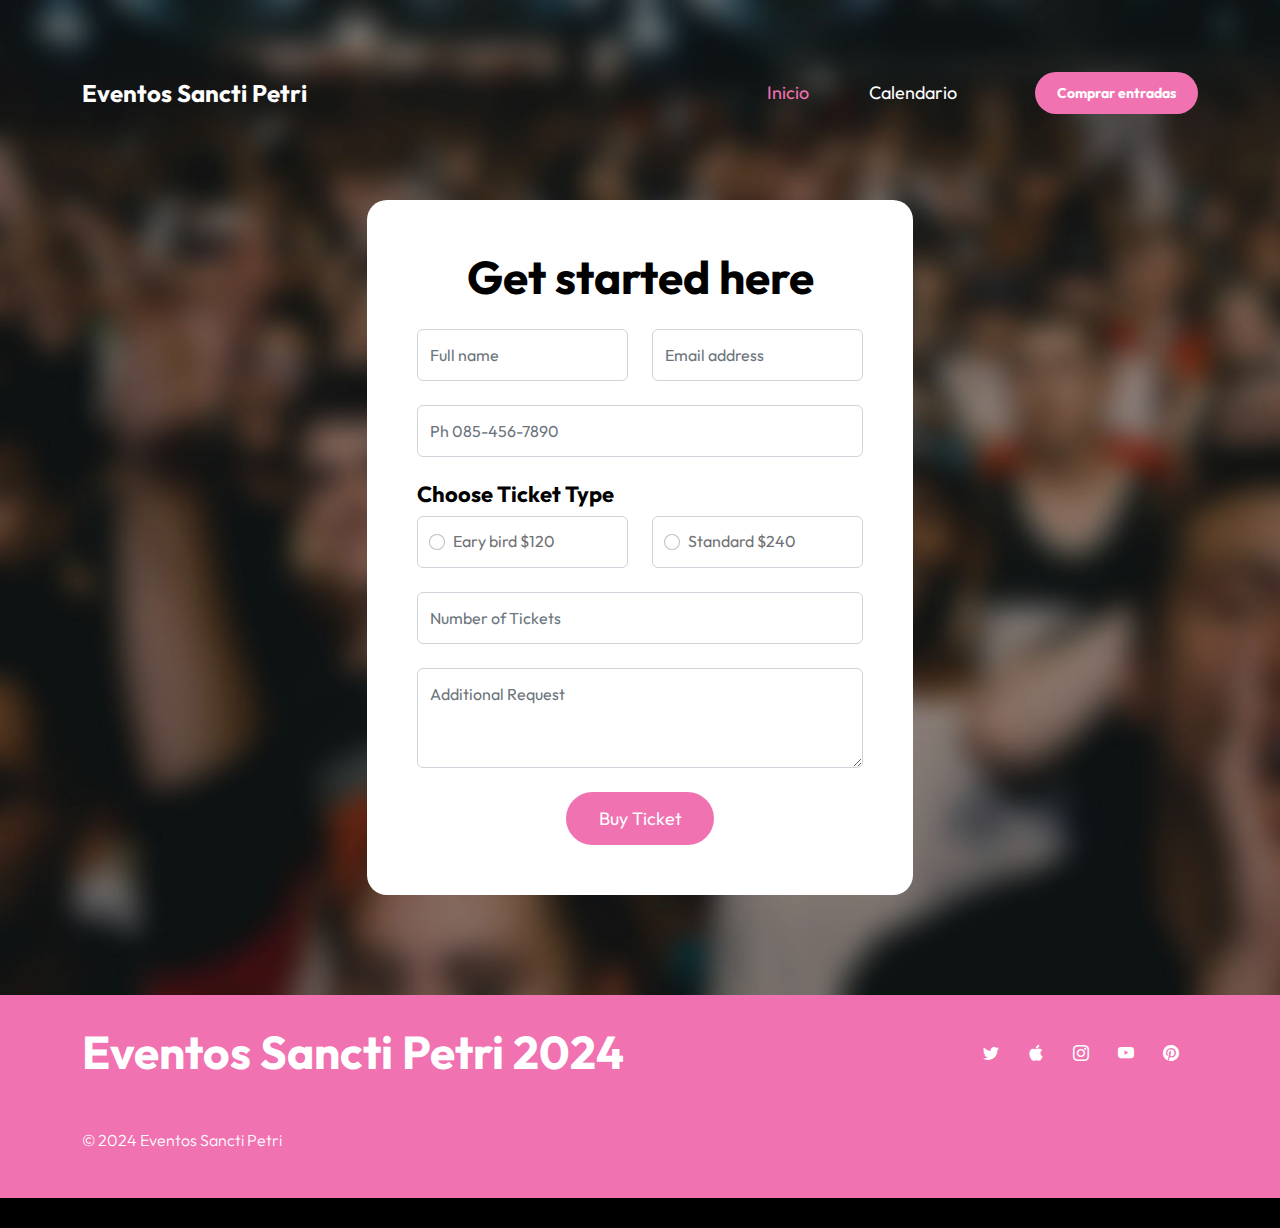
<file: ticket.html>
<!doctype html>
<html lang="en">

<head>
    <meta charset="utf-8">
    <meta name="viewport" content="width=device-width, initial-scale=1">

    <meta name="description" content="">
    <meta name="author" content="">

    <title>Eventos Sancti Petri</title>

    <!-- CSS FILES -->
    <link rel="preconnect" href="https://fonts.googleapis.com">

    <link rel="preconnect" href="https://fonts.gstatic.com" crossorigin>

    <link href="https://fonts.googleapis.com/css2?family=Outfit:wght@100;200;400;700&display=swap" rel="stylesheet">

    <link href="css/bootstrap.min.css" rel="stylesheet">

    <link href="css/bootstrap-icons.css" rel="stylesheet">

    <link href="css/templatemo-festava-live.css" rel="stylesheet">

    <!--

TemplateMo 583 Festava Live

https://templatemo.com/tm-583-festava-live

-->
</head>

<body>

    <main>

        <!-- <header class="site-header">
            <div class="container">
                <div class="row">

                    <div class="col-lg-12 col-12 d-flex flex-wrap">
                        <p class="d-flex me-4 mb-0">
                            <!-- <i class="bi-person custom-icon me-2"></i>
                            <strong class="text-dark">SUMMER 2024 | YOUR DREAMED SUMMER</strong>
                        </p>
                    </div>

                </div>
            </div>
        </header> -->


        <nav class="navbar navbar-expand-lg">
            <div class="container">
                <a class="navbar-brand" href="index.html">
                    Eventos Sancti Petri
                </a>

                <a href="ticket.html" class="btn custom-btn d-lg-none ms-auto me-4">Comprar entradas</a>

                <button class="navbar-toggler" type="button" data-bs-toggle="collapse" data-bs-target="#navbarNav"
                    aria-controls="navbarNav" aria-expanded="false" aria-label="Toggle navigation">
                    <span class="navbar-toggler-icon"></span>
                </button>

                <div class="collapse navbar-collapse" id="navbarNav">
                    <ul class="navbar-nav align-items-lg-center ms-auto me-lg-5">
                        <li class="nav-item">
                            <a class="nav-link click-scroll" href="#section_1">Inicio</a>
                        </li>

                        <!-- <li class="nav-item">
                            <a class="nav-link click-scroll" href="#section_2">About</a>
                        </li>
 
                        <li class="nav-item">
                            <a class="nav-link click-scroll" href="#section_3">Artists</a>
                        </li>-->

                        <li class="nav-item">
                            <a class="nav-link click-scroll" href="#section_4">Calendario</a>
                        </li>

                        <!-- <li class="nav-item">
                            <a class="nav-link click-scroll" href="#section_5">Pricing</a>
                        </li> -->

                        <!--<li class="nav-item">
                            <a class="nav-link click-scroll" href="#section_6">Contacto</a>
                        </li>-->
                    </ul>

                    <a href="ticket.html" class="btn custom-btn d-lg-block d-none">Comprar entradas</a>
                </div>
            </div>
        </nav>


        <section class="ticket-section section-padding">
            <div class="section-overlay"></div>

            <div class="container">
                <div class="row">

                    <div class="col-lg-6 col-10 mx-auto">
                        <form class="custom-form ticket-form mb-5 mb-lg-0" action="#" method="post" role="form">
                            <h2 class="text-center mb-4">Get started here</h2>

                            <div class="ticket-form-body">
                                <div class="row">
                                    <div class="col-lg-6 col-md-6 col-12">
                                        <input type="text" name="ticket-form-name" id="ticket-form-name"
                                            class="form-control" placeholder="Full name" required>
                                    </div>

                                    <div class="col-lg-6 col-md-6 col-12">
                                        <input type="email" name="ticket-form-email" id="ticket-form-email"
                                            pattern="[^ @]*@[^ @]*" class="form-control" placeholder="Email address"
                                            required>
                                    </div>
                                </div>

                                <input type="tel" class="form-control" name="ticket-form-phone"
                                    placeholder="Ph 085-456-7890" pattern="[0-9]{3}-[0-9]{3}-[0-9]{4}" required="">

                                <h6>Choose Ticket Type</h6>

                                <div class="row">
                                    <div class="col-lg-6 col-md-6 col-12">
                                        <div class="form-check form-control">
                                            <input class="form-check-input" type="radio" name="TicketForm"
                                                id="flexRadioDefault1">
                                            <label class="form-check-label" for="flexRadioDefault1">
                                                Eary bird $120
                                            </label>
                                        </div>
                                    </div>

                                    <div class="col-lg-6 col-md-6 col-12">
                                        <div class="form-check form-check-radio form-control">
                                            <input class="form-check-input" type="radio" name="TicketForm"
                                                id="flexRadioDefault2">
                                            <label class="form-check-label" for="flexRadioDefault2">
                                                Standard $240
                                            </label>
                                        </div>
                                    </div>
                                </div>

                                <input type="number" name="ticket-form-number" id="ticket-form-number"
                                    class="form-control" placeholder="Number of Tickets" required>

                                <textarea name="ticket-form-message" rows="3" class="form-control"
                                    id="ticket-form-message" placeholder="Additional Request"></textarea>

                                <div class="col-lg-4 col-md-10 col-8 mx-auto">
                                    <button type="submit" class="form-control">Buy Ticket</button>
                                </div>
                            </div>
                        </form>
                    </div>
                </div>
        </section>


    </main>


    <footer class="site-footer">
        <div class="site-footer-top">
            <div class="container">
                <div class="row">

                    <div class="col-lg-6 col-12">
                        <h2 class="text-white mb-lg-0">Eventos Sancti Petri 2024</h2>
                    </div>

                    <div class="col-lg-6 col-12 d-flex justify-content-lg-end align-items-center">
                        <ul class="social-icon d-flex justify-content-lg-end">
                            <li class="social-icon-item">
                                <a href="#" class="social-icon-link">
                                    <span class="bi-twitter"></span>
                                </a>
                            </li>

                            <li class="social-icon-item">
                                <a href="#" class="social-icon-link">
                                    <span class="bi-apple"></span>
                                </a>
                            </li>

                            <li class="social-icon-item">
                                <a href="#" class="social-icon-link">
                                    <span class="bi-instagram"></span>
                                </a>
                            </li>

                            <li class="social-icon-item">
                                <a href="#" class="social-icon-link">
                                    <span class="bi-youtube"></span>
                                </a>
                            </li>

                            <li class="social-icon-item">
                                <a href="#" class="social-icon-link">
                                    <span class="bi-pinterest"></span>
                                </a>
                            </li>
                        </ul>
                    </div>
                </div>
                <div class="row">
                    <div class="col-lg-3 col-12 mt-5">
                        <p class="copyright-text">&copy; 2024 Eventos Sancti Petri</p>
                    </div>
                </div>
            </div>
        </div>

        <!-- <div class="container">
            <div class="row">

                <div class="col-lg-6 col-12 mb-4 pb-2">
                    <h5 class="site-footer-title mb-3"></h5>

                    <ul class="site-footer-links">
                        <li class="site-footer-link-item">
                            <a href="#" class="site-footer-link">Inicio</a>
                        </li>

                        <li class="site-footer-link-item">
                            <a href="#" class="site-footer-link">Calendario</a>
                        </li>

                        <li class="site-footer-link-item">
                            <a href="#" class="site-footer-link">Contacto</a>
                        </li>
                    </ul>
                </div>

                <div class="col-lg-3 col-md-6 col-12 mb-4 mb-lg-0">
                    <h5 class="site-footer-title mb-3">Alguna pregunta?</h5>

                    <p class="text-white d-flex mb-1">
                        <a href="tel: 090-080-0760" class="site-footer-link">
                            090-080-0760
                        </a>
                    </p>

                    <!-- <p class="text-white d-flex">
                        <a href="mailto:hello@company.com" class="site-footer-link">
                            hello@company.com
                        </a>
                    </p> 
                </div>

                <div class="col-lg-3 col-md-6 col-11 mb-4 mb-lg-0 mb-md-0">
                    <h5 class="site-footer-title mb-3">Ubicación</h5>

                    <p class="text-white d-flex mt-3 mb-2">
                        Sancti Petri</p>

                    <!-- <a class="link-fx-1 color-contrast-higher mt-3" href="#">
                        <span>Our Maps</span>
                        <svg class="icon" viewBox="0 0 32 32" aria-hidden="true">
                            <g fill="none" stroke="currentColor" stroke-linecap="round" stroke-linejoin="round">
                                <circle cx="16" cy="16" r="15.5"></circle>
                                <line x1="10" y1="18" x2="16" y2="12"></line>
                                <line x1="16" y1="12" x2="22" y2="18"></line>
                            </g>
                        </svg>
                    </a> 
                </div>
            </div>
        </div>

        <div class="site-footer-bottom">
            <div class="container">
                <div class="row">

                    <div class="col-lg-3 col-12 mt-5">
                        <p class="copyright-text">&copy; 2024 Eventos Sancti Petri</p>
                    </div>
<!-- 
                    <div class="col-lg-8 col-12 mt-lg-5">
                        <ul class="site-footer-links">
                            <li class="site-footer-link-item">
                                <a href="#" class="site-footer-link">Terminos &amp; Condiciones</a>
                            </li>

                            <li class="site-footer-link-item">
                                <a href="#" class="site-footer-link">Politica de privacidad</a>
                            </li>
                        </ul>
                    </div>
                </div>
            </div>
        </div>
    </footer> -->

    <!--

T e m p l a t e M o

-->

    <!-- JAVASCRIPT FILES -->
    <script src="js/jquery.min.js"></script>
    <script src="js/bootstrap.min.js"></script>
    <script src="js/jquery.sticky.js"></script>
    <script src="js/click-scroll.js"></script>
    <script src="js/custom.js"></script>

</body>

</html>
</file>
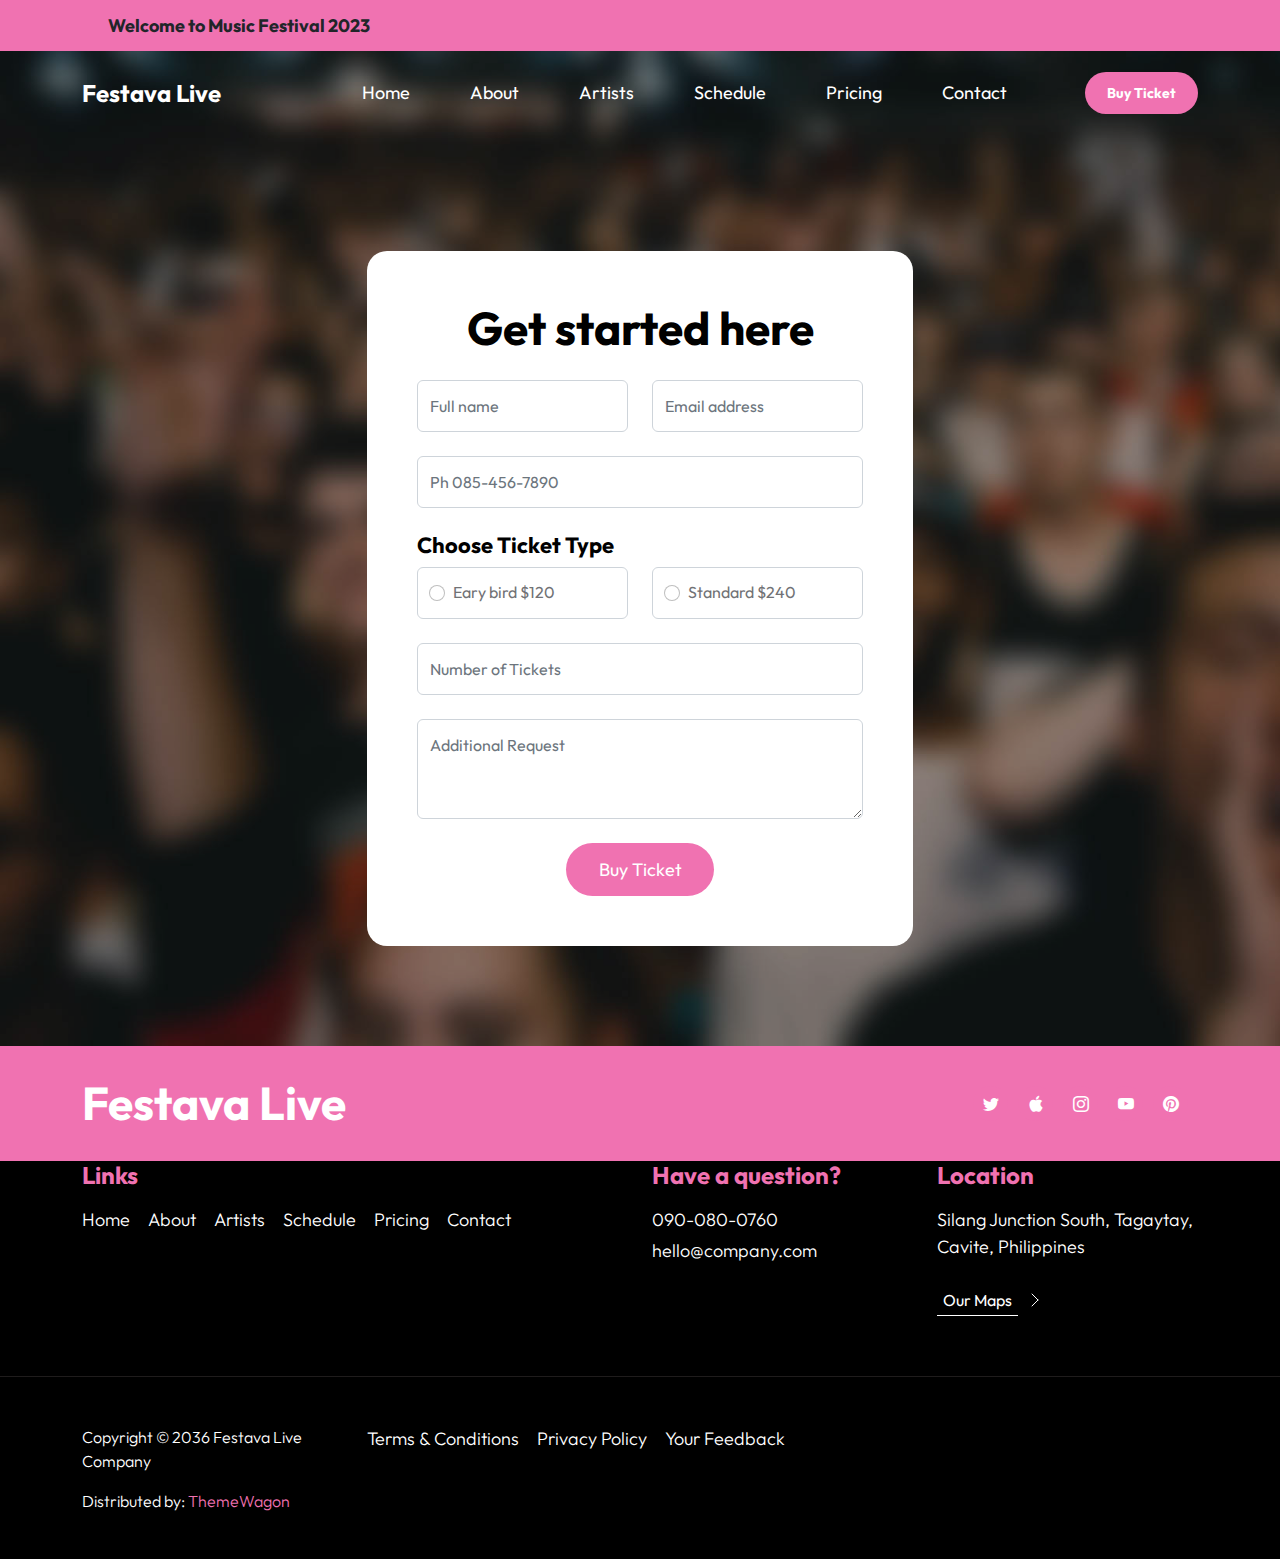
<file: ticket2.html>
<!doctype html>
<html lang="en">

<head>
    <meta charset="utf-8">
    <meta name="viewport" content="width=device-width, initial-scale=1">

    <meta name="description" content="">
    <meta name="author" content="">

    <title>Festava Live - Ticket HTML Form</title>

    <!-- CSS FILES -->
    <link rel="preconnect" href="https://fonts.googleapis.com">

    <link rel="preconnect" href="https://fonts.gstatic.com" crossorigin>

    <link href="https://fonts.googleapis.com/css2?family=Outfit:wght@100;200;400;700&display=swap" rel="stylesheet">

    <link href="css/bootstrap.min.css" rel="stylesheet">

    <link href="css/bootstrap-icons.css" rel="stylesheet">

    <link href="css/templatemo-festava-live.css" rel="stylesheet">
    <!--

TemplateMo 583 Festava Live

https://templatemo.com/tm-583-festava-live

-->

</head>

<body>

    <main>

        <header class="site-header">
            <div class="container">
                <div class="row">

                    <div class="col-lg-12 col-12 d-flex flex-wrap">
                        <p class="d-flex me-4 mb-0">
                            <i class="bi-person custom-icon me-2"></i>
                            <strong class="text-dark">Welcome to Music Festival 2023</strong>
                        </p>
                    </div>

                </div>
            </div>
        </header>


        <nav class="navbar navbar-expand-lg">
            <div class="container">
                <a class="navbar-brand" href="index.html">
                    Festava Live
                </a>

                <a href="ticket.html" class="btn custom-btn d-lg-none ms-auto me-4">Buy Ticket</a>

                <button class="navbar-toggler" type="button" data-bs-toggle="collapse" data-bs-target="#navbarNav"
                    aria-controls="navbarNav" aria-expanded="false" aria-label="Toggle navigation">
                    <span class="navbar-toggler-icon"></span>
                </button>

                <div class="collapse navbar-collapse" id="navbarNav">
                    <ul class="navbar-nav align-items-lg-center ms-auto me-lg-5">
                        <li class="nav-item">
                            <a class="nav-link click-scroll" href="index.html#section_1">Home</a>
                        </li>

                        <li class="nav-item">
                            <a class="nav-link click-scroll" href="index.html#section_2">About</a>
                        </li>

                        <li class="nav-item">
                            <a class="nav-link click-scroll" href="index.html#section_3">Artists</a>
                        </li>

                        <li class="nav-item">
                            <a class="nav-link click-scroll" href="index.html#section_4">Schedule</a>
                        </li>

                        <li class="nav-item">
                            <a class="nav-link click-scroll" href="index.html#section_5">Pricing</a>
                        </li>

                        <li class="nav-item">
                            <a class="nav-link click-scroll" href="index.html#section_6">Contact</a>
                        </li>
                    </ul>

                    <a href="ticket.html" class="btn custom-btn d-lg-block d-none">Buy Ticket</a>
                </div>
            </div>
        </nav>


        <section class="ticket-section section-padding">
            <div class="section-overlay"></div>

            <div class="container">
                <div class="row">

                    <div class="col-lg-6 col-10 mx-auto">
                        <form class="custom-form ticket-form mb-5 mb-lg-0" action="#" method="post" role="form">
                            <h2 class="text-center mb-4">Get started here</h2>

                            <div class="ticket-form-body">
                                <div class="row">
                                    <div class="col-lg-6 col-md-6 col-12">
                                        <input type="text" name="ticket-form-name" id="ticket-form-name"
                                            class="form-control" placeholder="Full name" required>
                                    </div>

                                    <div class="col-lg-6 col-md-6 col-12">
                                        <input type="email" name="ticket-form-email" id="ticket-form-email"
                                            pattern="[^ @]*@[^ @]*" class="form-control" placeholder="Email address"
                                            required>
                                    </div>
                                </div>

                                <input type="tel" class="form-control" name="ticket-form-phone"
                                    placeholder="Ph 085-456-7890" pattern="[0-9]{3}-[0-9]{3}-[0-9]{4}" required="">

                                <h6>Choose Ticket Type</h6>

                                <div class="row">
                                    <div class="col-lg-6 col-md-6 col-12">
                                        <div class="form-check form-control">
                                            <input class="form-check-input" type="radio" name="TicketForm"
                                                id="flexRadioDefault1">
                                            <label class="form-check-label" for="flexRadioDefault1">
                                                Eary bird $120
                                            </label>
                                        </div>
                                    </div>

                                    <div class="col-lg-6 col-md-6 col-12">
                                        <div class="form-check form-check-radio form-control">
                                            <input class="form-check-input" type="radio" name="TicketForm"
                                                id="flexRadioDefault2">
                                            <label class="form-check-label" for="flexRadioDefault2">
                                                Standard $240
                                            </label>
                                        </div>
                                    </div>
                                </div>

                                <input type="number" name="ticket-form-number" id="ticket-form-number"
                                    class="form-control" placeholder="Number of Tickets" required>

                                <textarea name="ticket-form-message" rows="3" class="form-control"
                                    id="ticket-form-message" placeholder="Additional Request"></textarea>

                                <div class="col-lg-4 col-md-10 col-8 mx-auto">
                                    <button type="submit" class="form-control">Buy Ticket</button>
                                </div>
                            </div>
                        </form>
                    </div>
                </div>
        </section>
    </main>


    <footer class="site-footer">
        <div class="site-footer-top">
            <div class="container">
                <div class="row">

                    <div class="col-lg-6 col-12">
                        <h2 class="text-white mb-lg-0">Festava Live</h2>
                    </div>

                    <div class="col-lg-6 col-12 d-flex justify-content-lg-end align-items-center">
                        <ul class="social-icon d-flex justify-content-lg-end">
                            <li class="social-icon-item">
                                <a href="#" class="social-icon-link">
                                    <span class="bi-twitter"></span>
                                </a>
                            </li>

                            <li class="social-icon-item">
                                <a href="#" class="social-icon-link">
                                    <span class="bi-apple"></span>
                                </a>
                            </li>

                            <li class="social-icon-item">
                                <a href="#" class="social-icon-link">
                                    <span class="bi-instagram"></span>
                                </a>
                            </li>

                            <li class="social-icon-item">
                                <a href="#" class="social-icon-link">
                                    <span class="bi-youtube"></span>
                                </a>
                            </li>

                            <li class="social-icon-item">
                                <a href="#" class="social-icon-link">
                                    <span class="bi-pinterest"></span>
                                </a>
                            </li>
                        </ul>
                    </div>
                </div>
            </div>
        </div>

        <div class="container">
            <div class="row">

                <div class="col-lg-6 col-12 mb-4 pb-2">
                    <h5 class="site-footer-title mb-3">Links</h5>

                    <ul class="site-footer-links">
                        <li class="site-footer-link-item">
                            <a href="#" class="site-footer-link">Home</a>
                        </li>

                        <li class="site-footer-link-item">
                            <a href="#" class="site-footer-link">About</a>
                        </li>

                        <li class="site-footer-link-item">
                            <a href="#" class="site-footer-link">Artists</a>
                        </li>

                        <li class="site-footer-link-item">
                            <a href="#" class="site-footer-link">Schedule</a>
                        </li>

                        <li class="site-footer-link-item">
                            <a href="#" class="site-footer-link">Pricing</a>
                        </li>

                        <li class="site-footer-link-item">
                            <a href="#" class="site-footer-link">Contact</a>
                        </li>
                    </ul>
                </div>

                <div class="col-lg-3 col-md-6 col-12 mb-4 mb-lg-0">
                    <h5 class="site-footer-title mb-3">Have a question?</h5>

                    <p class="text-white d-flex mb-1">
                        <a href="tel: 090-080-0760" class="site-footer-link">
                            090-080-0760
                        </a>
                    </p>

                    <p class="text-white d-flex">
                        <a href="mailto:hello@company.com" class="site-footer-link">
                            hello@company.com
                        </a>
                    </p>
                </div>

                <div class="col-lg-3 col-md-6 col-11 mb-4 mb-lg-0 mb-md-0">
                    <h5 class="site-footer-title mb-3">Location</h5>

                    <p class="text-white d-flex mt-3 mb-2">
                        Silang Junction South, Tagaytay, Cavite, Philippines</p>

                    <a class="link-fx-1 color-contrast-higher mt-3" href="#">
                        <span>Our Maps</span>
                        <svg class="icon" viewBox="0 0 32 32" aria-hidden="true">
                            <g fill="none" stroke="currentColor" stroke-linecap="round" stroke-linejoin="round">
                                <circle cx="16" cy="16" r="15.5"></circle>
                                <line x1="10" y1="18" x2="16" y2="12"></line>
                                <line x1="16" y1="12" x2="22" y2="18"></line>
                            </g>
                        </svg>
                    </a>
                </div>
            </div>
        </div>

        <div class="site-footer-bottom">
            <div class="container">
                <div class="row">

                    <div class="col-lg-3 col-12 mt-5">
                        <p class="copyright-text">Copyright © 2036 Festava Live Company</p>
                        <p class="copyright-text">Distributed by: <a href="https://themewagon.com">ThemeWagon</a></p>
                    </div>

                    <div class="col-lg-8 col-12 mt-lg-5">
                        <ul class="site-footer-links">
                            <li class="site-footer-link-item">
                                <a href="#" class="site-footer-link">Terms &amp; Conditions</a>
                            </li>

                            <li class="site-footer-link-item">
                                <a href="#" class="site-footer-link">Privacy Policy</a>
                            </li>

                            <li class="site-footer-link-item">
                                <a href="#" class="site-footer-link">Your Feedback</a>
                            </li>
                        </ul>
                    </div>
                </div>
            </div>
        </div>
    </footer>

    <!--

T e m p l a t e M o

-->
    <!-- JAVASCRIPT FILES -->
    <script src="js/jquery.min.js"></script>
    <script src="js/bootstrap.min.js"></script>
    <script src="js/jquery.sticky.js"></script>
    <script src="js/custom.js"></script>

</body>

</html>
</file>
<file: css/templatemo-festava-live.css>
/*

TemplateMo 583 Festava Live

https://templatemo.com/tm-583-festava-live

*/

/*---------------------------------------
  CUSTOM PROPERTIES ( VARIABLES )             
-----------------------------------------*/
:root {
  --white-color: #ffffff;
  --primary-color: #f072b1;
  --secondary-color: #f072b1;
  --section-bg-color: #f0f8ff;
  --custom-btn-bg-color: #f072b1;
  --custom-btn-bg-hover-color: #c01f27;
  --dark-color: #000000;
  --p-color: #717275;
  --border-color: #7fffd4;
  --link-hover-color: #b22727;

  --body-font-family: "Outfit", sans-serif;

  --h1-font-size: 74px;
  --h2-font-size: 46px;
  --h3-font-size: 32px;
  --h4-font-size: 28px;
  --h5-font-size: 24px;
  --h6-font-size: 22px;
  --p-font-size: 18px;
  --btn-font-size: 14px;
  --copyright-font-size: 16px;

  --border-radius-large: 100px;
  --border-radius-medium: 20px;
  --border-radius-small: 10px;

  --font-weight-light: 300;
  --font-weight-normal: 400;
  --font-weight-bold: 700;
}

body {
  background-color: var(--white-color);
  font-family: var(--body-font-family);
}

/*---------------------------------------
  TYPOGRAPHY               
-----------------------------------------*/

h2,
h3,
h4,
h5,
h6 {
  color: var(--dark-color);
}

h1,
h2,
h3,
h4,
h5,
h6 {
  font-weight: var(--font-weight-bold);
}

h1 {
  font-size: var(--h1-font-size);
}

h2 {
  font-size: var(--h2-font-size);
}

h3 {
  font-size: var(--h3-font-size);
}

h4 {
  font-size: var(--h4-font-size);
}

h5 {
  font-size: var(--h5-font-size);
}

h6 {
  font-size: var(--h6-font-size);
}

p {
  color: var(--p-color);
  font-size: var(--p-font-size);
  font-weight: var(--font-weight-light);
}

ul li {
  color: var(--p-color);
  font-size: var(--p-font-size);
  font-weight: var(--font-weight-light);
}

a,
button {
  touch-action: manipulation;
  transition: all 0.3s;
}

a {
  display: inline-block;
  color: var(--primary-color);
  text-decoration: none;
}

a:hover {
  color: var(--link-hover-color);
}

b,
strong {
  font-weight: var(--font-weight-bold);
}

.link-fx-1 {
  color: var(--white-color);
  position: relative;
  display: inline-flex;
  align-items: center;
  height: 32px;
  padding: 0 6px;
  text-decoration: none;
  -webkit-font-smoothing: antialiased;
  -moz-osx-font-smoothing: grayscale;
}

.link-fx-1:hover {
  color: var(--link-hover-color);
}

.link-fx-1:hover::before {
  transform: translateX(17px) scaleX(0);
  transition: transform 0.2s;
}

.link-fx-1:hover .icon circle {
  stroke-dashoffset: 200;
  transition: stroke-dashoffset 0.2s 0.1s;
}

.link-fx-1:hover .icon line {
  transform: rotate(-180deg);
}

.link-fx-1:hover .icon line:last-child {
  transform: rotate(180deg);
}

.link-fx-1::before {
  content: "";
  position: absolute;
  bottom: 0;
  left: 0;
  width: 100%;
  height: 1px;
  background-color: currentColor;
  transform-origin: right center;
  transition: transform 0.2s 0.1s;
}

.link-fx-1 .icon {
  position: absolute;
  right: 0;
  bottom: 0;
  transform: translateX(100%) rotate(90deg);
  font-size: 32px;
}

.icon {
  --size: 1em;
  height: var(--size);
  width: var(--size);
  display: inline-block;
  color: inherit;
  fill: currentColor;
  line-height: 1;
  flex-shrink: 0;
  max-width: initial;
}

.link-fx-1 .icon circle {
  stroke-dasharray: 100;
  stroke-dashoffset: 100;
  transition: stroke-dashoffset 0.2s;
}

.link-fx-1 .icon line {
  transition: transform 0.4s;
  transform-origin: 13px 15px;
}

.link-fx-1 .icon line:last-child {
  transform-origin: 19px 15px;
}

/*---------------------------------------
  SECTION               
-----------------------------------------*/
.section-padding {
  padding-top: 100px;
  padding-bottom: 100px;
}

.section-bg {
  background-color: var(--section-bg-color);
}

.section-overlay {
  background-color: var(--dark-color);
  position: absolute;
  top: 0;
  left: 0;
  pointer-events: none;
  width: 100%;
  height: 100%;
  opacity: 0.35;
}

.section-overlay + .container {
  position: relative;
}

.tab-content {
  background-color: var(--white-color);
  border-radius: var(--border-radius-medium);
  padding: 45px;
}

.nav-tabs {
  background-color: var(--section-bg-color);
  border-radius: var(--border-radius-large);
  border-bottom: 0;
  padding: 15px;
}

.nav-tabs .nav-link {
  border-radius: var(--border-radius-large);
  border: 0;
  padding: 15px 25px;
  transition: all 0.3s;
}

.nav-tabs .nav-link:first-child {
  margin-right: 15px;
}

.nav-tabs .nav-item.show .nav-link,
.nav-tabs .nav-link.active,
.nav-tabs .nav-link:focus,
.nav-tabs .nav-link:hover {
  background: var(--white-color);
  box-shadow: 0 1rem 3rem rgba(0, 0, 0, 0.175);
  color: var(--primary-color);
}

.nav-tabs h5 {
  color: var(--p-color);
  margin-bottom: 0;
}

.nav-tabs .nav-link.active h5,
.nav-tabs .nav-link:focus h5,
.nav-tabs .nav-link:hover h5 {
  color: var(--primary-color);
}

/*---------------------------------------
  CUSTOM ICON COLOR               
-----------------------------------------*/
.custom-icon {
  color: var(--secondary-color);
}

/*---------------------------------------
  CUSTOM BUTTON               
-----------------------------------------*/
.custom-btn {
  background: var(--custom-btn-bg-color);
  border: 2px solid transparent;
  border-radius: var(--border-radius-large);
  color: var(--white-color);
  font-size: var(--btn-font-size);
  font-weight: var(--font-weight-bold);
  line-height: normal;
  transition: all 0.3s;
  padding: 10px 20px;
}

.custom-btn:hover {
  background: var(--custom-btn-bg-hover-color);
  color: var(--white-color);
}

.custom-border-btn {
  background: transparent;
  border: 2px solid var(--custom-btn-bg-color);
  color: var(--custom-btn-bg-color);
}

.navbar-expand-lg .navbar-nav .nav-link.custom-btn:hover,
.custom-border-btn:hover {
  background: var(--custom-btn-bg-hover-color);
  border-color: transparent;
  color: var(--white-color);
}

.custom-btn-bg-white {
  border-color: var(--white-color);
  color: var(--white-color);
}

/*---------------------------------------
  VIDEO              
-----------------------------------------*/
.video-wrap {
  z-index: -100;
}

.custom-video {
  position: absolute;
  top: 0;
  left: 0;
  object-fit: cover;
  width: 100%;
  height: 100%;
}

/*---------------------------------------
  SITE HEADER              
-----------------------------------------*/
.site-header {
  background-color: var(--primary-color);
  padding-top: 12px;
  padding-bottom: 12px;
}

/*---------------------------------------
  NAVIGATION              
-----------------------------------------*/
.sticky-wrapper {
  position: absolute;
  top: 0;
  right: 0;
  left: 0;
  margin-top: 51px;
}

.sticky-wrapper.is-sticky .navbar {
  background-color: var(--dark-color);
}

.navbar {
  background: transparent;
  z-index: 9;
}

.navbar-brand,
.navbar-brand:hover {
  color: var(--white-color);
  font-size: var(--h5-font-size);
  font-weight: var(--font-weight-bold);
}

.navbar-expand-lg .navbar-nav .nav-link {
  border-radius: var(--border-radius-large);
  margin: 10px;
  padding: 10px 20px;
}

.navbar-nav .nav-link {
  display: inline-block;
  color: var(--white-color);
  font-size: var(--p-font-size);
  font-weight: var(--font-weight-normal);
  position: relative;
  padding-top: 15px;
  padding-bottom: 15px;
}

.navbar-nav .nav-link.active,
.navbar-nav .nav-link:hover {
  color: var(--secondary-color);
}

.navbar-toggler {
  border: 0;
  padding: 0;
  cursor: pointer;
  margin: 0;
  width: 30px;
  height: 35px;
  outline: none;
}

.navbar-toggler:focus {
  outline: none;
  box-shadow: none;
}

.navbar-toggler[aria-expanded="true"] .navbar-toggler-icon {
  background: transparent;
}

.navbar-toggler[aria-expanded="true"] .navbar-toggler-icon:before,
.navbar-toggler[aria-expanded="true"] .navbar-toggler-icon:after {
  transition: top 300ms 50ms ease, -webkit-transform 300ms 350ms ease;
  transition: top 300ms 50ms ease, transform 300ms 350ms ease;
  transition: top 300ms 50ms ease, transform 300ms 350ms ease,
    -webkit-transform 300ms 350ms ease;
  top: 0;
}

.navbar-toggler[aria-expanded="true"] .navbar-toggler-icon:before {
  transform: rotate(45deg);
}

.navbar-toggler[aria-expanded="true"] .navbar-toggler-icon:after {
  transform: rotate(-45deg);
}

.navbar-toggler .navbar-toggler-icon {
  background: var(--white-color);
  transition: background 10ms 300ms ease;
  display: block;
  width: 30px;
  height: 2px;
  position: relative;
}

.navbar-toggler .navbar-toggler-icon:before,
.navbar-toggler .navbar-toggler-icon:after {
  transition: top 300ms 350ms ease, -webkit-transform 300ms 50ms ease;
  transition: top 300ms 350ms ease, transform 300ms 50ms ease;
  transition: top 300ms 350ms ease, transform 300ms 50ms ease,
    -webkit-transform 300ms 50ms ease;
  position: absolute;
  right: 0;
  left: 0;
  background: var(--white-color);
  width: 30px;
  height: 2px;
  content: "";
}

.navbar-toggler .navbar-toggler-icon::before {
  top: -8px;
}

.navbar-toggler .navbar-toggler-icon::after {
  top: 8px;
}

/*---------------------------------------
  HERO        
-----------------------------------------*/
.hero-section {
  position: relative;
  overflow: hidden;
  padding-top: 100px;
  height: calc(100vh - 51px);
}

.hero-section small {
  color: var(--white-color);
  text-transform: uppercase;
}

.hero-section .section-overlay {
  z-index: 2;
  opacity: 0.45;
}

.hero-section .container {
  position: relative;
  z-index: 2;
  height: 100%;
  padding-bottom: 50px;
}

.hero-section .container .row {
  height: 100%;
}

/*---------------------------------------
  ABOUT              
-----------------------------------------*/
.about-section {
  background-image: url("../images/edward-unsplash-blur.jpg");
  background-color: #704010;
  background-repeat: no-repeat;
  background-size: cover;
  position: relative;
}

.about-image {
  border-radius: var(--border-radius-medium);
  display: block;
}

.about-text-wrap {
  position: relative;
}

.about-text-icon {
  background: var(--primary-color);
  border-radius: 100%;
  font-size: var(--h3-font-size);
  width: 70px;
  height: 70px;
  line-height: 70px;
  text-align: center;
}

.about-text-info {
  backdrop-filter: blur(5px) saturate(180%);
  -webkit-backdrop-filter: blur(5px) saturate(180%);
  background-color: rgba(255, 255, 255, 0.75);
  border-radius: var(--border-radius-medium);
  border: 1px solid rgba(209, 213, 219, 0.3);
  position: absolute;
  bottom: 0;
  right: 0;
  left: 0;
  margin: 20px;
  padding: 35px;
}

/*---------------------------------------
  TICKET               
-----------------------------------------*/
.ticket-section {
  background-image: url("../images/nicholas-green-unsplash-blur.jpg");
  background-repeat: no-repeat;
  background-size: cover;
  position: relative;
  padding-top: 200px;
}

.ticket-form {
  background: var(--white-color);
  border-radius: var(--border-radius-medium);
  padding: 50px;
}

.ticket-form .form-check {
  position: relative;
  min-height: 52px;
  padding-left: 35px;
}

.ticket-form .form-check .form-check-label {
  display: block;
  position: absolute;
  top: 50%;
  left: 50%;
  transform: translate(-50%, -50%);
  margin-top: 12px;
  margin-left: 35px;
  width: 100%;
  height: 100%;
}

/*---------------------------------------
  ARTISTS              
-----------------------------------------*/
.artists-thumb {
  position: relative;
  overflow: hidden;
  margin-bottom: 30px;
}

.artists-image {
  border-radius: var(--border-radius-medium);
  display: block;
  width: 100%;
}

.artists-thumb:hover .artists-hover {
  transform: translateY(0);
  opacity: 1;
}

.artists-hover {
  background-color: var(--primary-color);
  background-color: rgba(248, 203, 46, 0.75);
  border-radius: var(--border-radius-medium);
  backdrop-filter: blur(5px) saturate(180%);
  -webkit-backdrop-filter: blur(5px) saturate(180%);
  margin: 20px;
  padding: 35px;
  transition: all 0.5s ease;
  transform: translateY(100%);
  position: absolute;
  bottom: 0;
  right: 0;
  left: 0;
  opacity: 0;
}

.artists-hover p strong {
  color: var(--white-color);
  display: inline-block;
  min-width: 180px;
  margin-right: 20px;
}

.artists-hover p a {
  color: var(--secondary-color);
}

.artists-hover p a:hover {
  color: var(--white-color);
}

.artists-hover hr {
  margin: 1.5rem 0;
}

/*---------------------------------------
  SCHEDULE              
-----------------------------------------*/
.schedule-section {
  background-image: url("../images/nainoa-shizuru-unsplash-blur.jpg");
  background-color: #242424;
  background-repeat: no-repeat;
  background-position: center;
  background-size: cover;
}
.table-responsive {
  filter: drop-shadow(2px 2px 4px #606060);
}

.schedule-table {
  border-radius: var(--border-radius-medium);
  position: relative;
  overflow: hidden;
}

.schedule-table .bg-warning {
  background: #f0a5a5 !important;
}

.schedule-table thead th {
  background-color: var(--secondary-color);
}

.schedule-table th,
.schedule-table tr,
.schedule-table td {
  border-bottom-color: #363a3e;
  padding: 30px;
}

.schedule-table tr:last-child th,
.schedule-table tr:last-child td {
  border-bottom-color: transparent;
}

.schedule-table thead th {
  border-right: 1px solid #c7460a;
  border-bottom-color: transparent;
}

.schedule-table th + td {
  border-bottom: 0;
}

.schedule-table thead th:last-child {
  border-right-color: transparent;
}

.schedule-table .pop-background-image {
  background-image: url("../images/artists/joecalih-UmTZqmMvQcw-unsplash.jpg");
}

.schedule-table .rock-background-image {
  background-image: url("../images/artists/abstral-official-bdlMO9z5yco-unsplash.jpg");
}

.schedule-table .country-background-image {
  background-image: url("../images/artists/soundtrap-rAT6FJ6wltE-unsplash.jpg");
}

.table-background-image-wrap {
  background-repeat: no-repeat;
  background-position: center;
  background-size: cover;
  box-shadow: none;
  position: relative;
}

.schedule-table h3,
.schedule-table p {
  color: var(--white-color);
  position: relative;
  z-index: 2;
}

/*---------------------------------------
  PRICING              
-----------------------------------------*/
.pricing-thumb {
  border: 5px dotted var(--dark-color);
  border-radius: var(--border-radius-medium);
  position: relative;
  padding: 50px;
}

.pricing-thumb h3 small {
  display: inline-block;
  font-size: var(--p-font-size);
  margin-right: 15px;
}

.pricing-list {
  column-count: 2;
  padding-left: 20px;
}

.pricing-list-item {
  line-height: normal;
  margin-right: 10px;
  margin-bottom: 10px;
}

.pricing-tag {
  background-color: var(--secondary-color);
  border-radius: var(--border-radius-large);
  color: var(--white-color);
  font-weight: var(--font-weight-bold);
  text-align: center;
  display: flex;
  flex-direction: column;
  justify-content: center;
  align-items: center;
  width: 120px;
  height: 120px;
  position: absolute;
  top: 0;
  right: 0;
  margin: 20px;
}

.pricing-tag span {
  font-size: 180%;
  line-height: normal;
}

.pricing-thumb .link-fx-1 {
  color: var(--primary-color);
}

.pricing-thumb .link-fx-1:hover {
  color: var(--link-hover-color);
}

/*---------------------------------------
  CONTACT               
-----------------------------------------*/
.google-map {
  border-radius: var(--border-radius-medium);
}

/*---------------------------------------
  CUSTOM FORM               
-----------------------------------------*/
.custom-form .form-control {
  color: var(--p-color);
  margin-bottom: 24px;
  padding-top: 13px;
  padding-bottom: 13px;
  outline: none;
}

.custom-form button[type="submit"] {
  background: var(--custom-btn-bg-color);
  border: none;
  border-radius: var(--border-radius-large);
  color: var(--white-color);
  font-size: var(--p-font-size);
  font-weight: var(--font-weight-medium);
  transition: all 0.3s;
  margin-bottom: 0;
}

.custom-form button[type="submit"]:hover,
.custom-form button[type="submit"]:focus {
  background: var(--custom-btn-bg-hover-color);
  border-color: transparent;
}

/*---------------------------------------
  SITE FOOTER              
-----------------------------------------*/
.site-footer {
  background-color: var(--dark-color);
  position: relative;
  overflow: hidden;
  padding-bottom: 30px;
}

.site-footer-top {
  background-color: var(--secondary-color);
  background-repeat: no-repeat;
  /* margin-bottom: 70px; */
  padding-top: 30px;
  padding-bottom: 30px;
}

.sep {
  background-color: var(--section-bg-color);
  background-repeat: no-repeat;
  padding-bottom: 15px;
}

.site-footer-bottom {
  border-top: 1px solid #1f1c1c;
  margin-top: 60px;
}

.site-footer-title {
  color: var(--primary-color);
}

.site-footer-link,
.copyright-text {
  color: var(--white-color);
}

.site-footer-links {
  padding-left: 0;
}

.site-footer-link-item {
  list-style: none;
  display: inline-block;
  margin-right: 15px;
}

.copyright-text {
  font-size: var(--copyright-font-size);
}

/*---------------------------------------
  SOCIAL ICON               
-----------------------------------------*/
.social-icon {
  margin: 0;
  padding: 0;
}

.social-icon-item {
  list-style: none;
  display: inline-block;
  vertical-align: top;
}

.social-icon-link {
  background: var(--secondary-color);
  border-radius: var(--border-radius-large);
  color: var(--white-color);
  font-size: var(--copyright-font-size);
  display: block;
  margin-right: 10px;
  text-align: center;
  width: 35px;
  height: 35px;
  line-height: 36px;
  transition: background 0.2s, color 0.2s;
}

.social-icon-link:hover {
  background: var(--primary-color);
  color: var(--white-color);
}

.social-icon-link span {
  display: block;
}

.social-icon-link span:hover::before {
  animation: spinAround 2s linear infinite;
}

@keyframes spinAround {
  from {
    transform: rotate(0deg);
  }
  to {
    transform: rotate(360deg);
  }
}

/*---------------------------------------
  RESPONSIVE STYLES               
-----------------------------------------*/
@media screen and (max-width: 991px) {
  h1 {
    font-size: 62px;
  }

  h2 {
    font-size: 36px;
  }

  h3 {
    font-size: 32px;
  }

  h4 {
    font-size: 28px;
  }

  h5 {
    font-size: 20px;
  }

  h6 {
    font-size: 18px;
  }

  .section-padding {
    padding-top: 50px;
    padding-bottom: 50px;
  }

  .navbar {
    background-color: var(--dark-color);
  }

  .navbar-expand-lg .navbar-nav {
    padding-bottom: 30px;
  }

  .navbar-expand-lg .navbar-nav .nav-link {
    padding: 0;
  }

  .hero-section {
    padding-top: 150px;
  }

  .pricing-thumb {
    padding: 35px;
  }

  .schedule-table h3 {
    font-size: 22px;
  }

  .schedule-table th {
    padding: 20px;
  }

  .schedule-table tr,
  .schedule-table td {
    padding: 25px;
  }

  .ticket-section {
    padding-top: 130px;
  }

  .ticket-form {
    padding: 30px;
  }
}

@media screen and (max-width: 767px) {
  .custom-btn {
    font-size: 14px;
    padding: 10px 20px;
  }
}

@media screen and (max-width: 480px) {
  h1 {
    font-size: 52px;
  }

  h2 {
    font-size: 28px;
  }

  h3 {
    font-size: 26px;
  }

  h4 {
    font-size: 22px;
  }

  h5 {
    font-size: 20px;
  }
}
</file>
